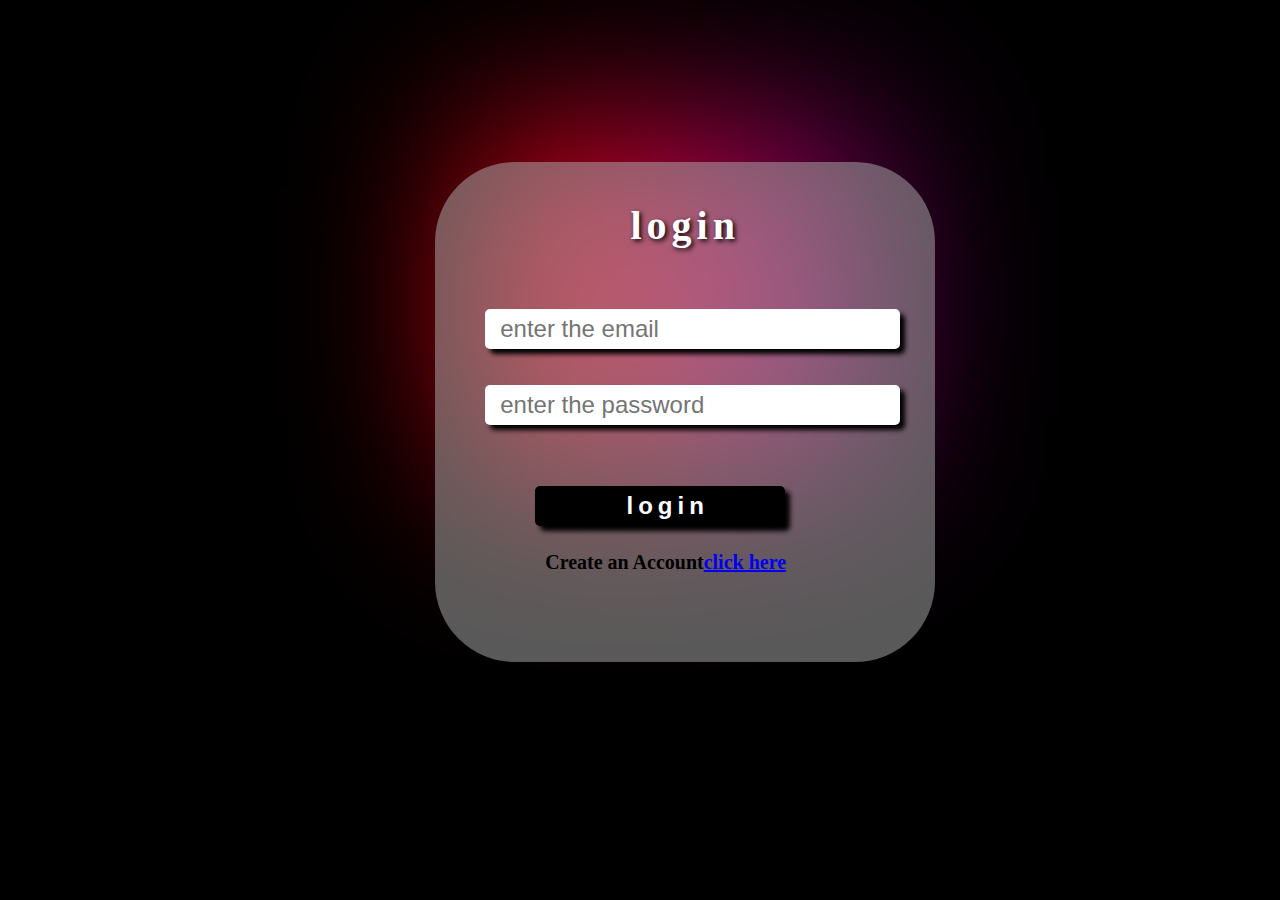
<file: login.html>
<!DOCTYPE html>
<html lang="en">
<head>
    <title>Document</title>
    <link rel="stylesheet" href="./login.css">
    <script src="./login.js" defer></script>
</head>
<body>
    <div id="glowcoloreffect">
    </div>
    <div id="login">
        <h1>login</h1>
        <input class="a" placeholder="enter the email" type="email" required>
        <br><br><br>
        <input class="a" placeholder="enter the password" type="password" required>
        <br><br><br>
        <h4 id="message"></h4>
        <input id="button" type="submit" value="login" onclick="loginfun()">
        <h4 id="createAccount">Create an Account<a href="./Signup.html">click here</a></h4>
    </div>
</body>
</html>
</file>
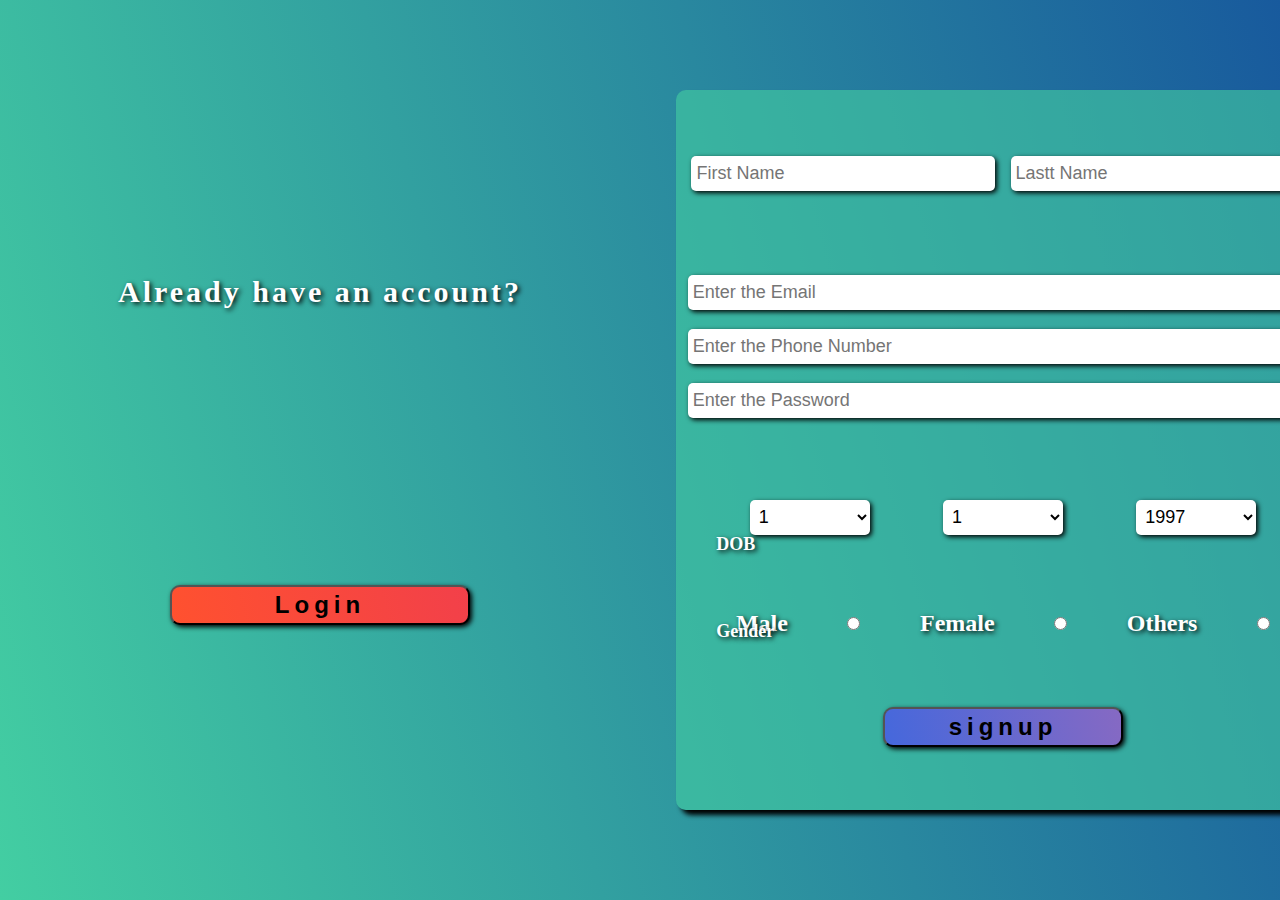
<file: Signup.html>
<!DOCTYPE html>
<html lang="en">
<head>
    <title>Blog-Signup</title>
    <link rel="stylesheet" href="./Signup.css">
    <script src="./Signup.js" defer></script>
</head>
<body>
    <div id="login">
        <h4>Already have an account?</h4>
        <a href="./login.html"><input type="button"   value="Login" id="loginButton"></a>
    </div>
    <form>
    <div id="signup">
        <div id="container">

            <div id="subcontainer1">
                <input class="namesInput" type="text" placeholder="First Name" required>
                <input class="namesInput" type="text" placeholder="Lastt Name" required>
            </div>
            <div id="subcontainer2">
                <input class="infoInput" type="email" placeholder="Enter the Email" required>
                <input class="infoInput" type="tel" placeholder="Enter the Phone Number" required>
                <input class="infoInput" type="password" placeholder="Enter the Password" required>
            </div>
            <h1 id="dob">DOB</h1>
            <div id="subcontainer3">
                <select id="day">
                    <option>1</option>
                    <option>2</option>
                    <option>3</option>
                    <option>4</option>
                    <option>5</option>
                    <option>6</option>
                    <option>7</option>
                    <option>8</option>
                    <option>9</option>
                    <option>10</option>
                    <option>11</option>
                    <option>12</option>
                    <option>13</option>
                    <option>14</option>
                    <option>15</option>
                    <option>16</option>
                    <option>17</option>
                    <option>18</option>
                    <option>19</option>
                    <option>20</option>
                    <option>21</option>
                    <option>22</option>
                    <option>23</option>
                    <option>24</option>
                    <option>25</option>
                    <option>26</option>
                    <option>27</option>
                    <option>28</option>
                    <option>29</option>
                    <option>30</option>
                    <option>31</option>
                </select>
                <select id="month">
                    <option>1</option>
                    <option>2</option>
                    <option>3</option>
                    <option>4</option>
                    <option>5</option>
                    <option>6</option>
                    <option>7</option>
                    <option>8</option>
                    <option>9</option>
                    <option>10</option>
                    <option>11</option>
                    <option>12</option>
                </select>
                <select id="year">
                    <option>1997</option>
                    <option>1998</option>
                    <option>1999</option>
                    <option>2000</option>
                    <option>2001</option>
                    <option>2002</option>
                </select>
            </div>
            <h4 id="gen">Gender</h4>
            <div id="subcontainer5">
                <label>Male</label>
                <input type="radio" name="gen" oninput="gender('male')">
                <label>Female</label>
                <input type="radio" name="gen" oninput="gender('female')">
                <label>Others</label>
                <input type="radio" name="gen" oninput="gender('others')">
            </div>
            <div id="subcontainer4">
                <input  id="signupButton" type="submit" value="signup" onclick="storeData()">
            </div>
        </div>
    </div>
</form>
</body>
</html>
</file>
<file: login.css>
*{
    padding: 0px;
    margin: 0px;
}
body{
    background-color: black;
}
#glowcoloreffect{
    width: 400px;
    height: 350px;
    margin-top: 10%;
    margin-left: 37%;
    background-image: linear-gradient(90deg,red,purple,plum,darkblue,plum,purple,red);
    background-size: 600%;
    background-position: 600%;
    filter: blur(90px);
    animation-name: colorchange;
    animation-duration: 10s;
    animation-timing-function: linear;
    animation-iteration-count: infinite;
}
@keyframes colorchange {
    from{
        background-position: 700%;
    }
    to{
        background-position: 0%;
    }
}
#login{
    width: 500px;
    height: 500px;
    background-color: rgba(173, 173, 173, 0.514);
    position: absolute;
    top: 18%;
    left:34%;
    border-radius: 80px;
    box-shadow: 5px,5px,5px black;
}
h1{
    position: relative;
    text-align: center;
    top: 40px;
    font-size: 40px;
    color: white;
    letter-spacing: 5px;
    text-shadow: 2px 2px 5px black;
}
.a,#button{
    width: 80%;
    height: 40px;
    border-radius: 5px;
    border: none;
    outline: none;
    font-size: 24px;
    position: relative;
    top: 20%;
    left: 10%;
    padding-left: 15px;
    box-shadow: 5px 5px 5px black;
    /* background-color: black; */
}
#button{
    width: 50%;
    top: 25%;
    height: 40px;
    left: 20%;
    font-weight: bold;
    letter-spacing: 5px;
    color: white;
    background-color: black;
    cursor: pointer;
}
#message{
    font-size: 25px;
    position: relative;
    top: 100px;
    color: red;
    left: 80px;
}
#createAccount{
    font-size: 20px;
    position: relative;
    top: 150px;
    left: 110px;
}
</file>
<file: Signup.css>
*{
    padding: 0px;
    margin: 0px;
}
body{
    background-image: linear-gradient(75deg,#43cea2,#185a9d);
    display: flex;
}
#login{
    width:50%;
    height:100vh;
    display: flex;
    flex-direction: column;
    justify-content: space-evenly;
    align-items: center;
    font-size: 30px;
    color: white;
    letter-spacing: 3px;
    text-shadow: 2px 2px 5px black;
}
#signup{
    width:150%;
    height:100vh;
    display: flex;
    justify-content: center;
    align-items: center;
}
#loginButton,#signupButton{
    width: 300px;
    height: 40px;
    border-radius: 10px;
    color: black;
    box-shadow: 2px 2px 5px black;
    font-weight: bold;
    letter-spacing: 5px;
    font-size: 24px;
    background-image: linear-gradient(75deg,#ff512f , #dd2476);
    background-size: 800px;
    background-position: 800px;
    transition: all 0.2s;
}
#loginButton:hover,#signupButton:hover{
    animation: buttonAnimation 2s infinite linear;
    cursor: pointer;
    transform: scale(1.2);
}
@keyframes buttonAnimation{
    from{
        background-position: 800px;
    }
    to{
        background-position: 0px;
    }
}
#container{
  width: 90%;
  height: 80%;
  background-color: #43cea29b;
  border-radius: 10px;
  display: flex;
  box-shadow: 5px 5px 5px black;
  flex-direction: column;
  justify-content: space-evenly;
  align-items: center;
  position: relative;
}
#form1{
  display: flex;
  justify-content: space-evenly;
  align-items: center;

}
#subcontainer1{
    display: flex;
    justify-content: space-evenly;
    align-items: center;
    width: 100%;
    height: 40px;
}
.namesInput,.infoInput,select{
    width: 45%;
    height: 25px;
    background-color: white;
    border: none;
    outline: none;
    padding: 5px;
    border-radius: 5px;
    box-shadow: 2px 2px 5px black;
    font-size: 18px;
}
#subcontainer2{
    display: flex;
    height: 180px;
    width: 100%;
    flex-direction: column;
    justify-content: space-evenly;
    align-items: center;
}
.infoInput{
    width: 95%;
    height: 25px;
}
#subcontainer3,#subcontainer5{
    width: 100%;
    height: 40px;
    display: flex;
    flex-wrap: wrap;
    justify-content: space-evenly;
}
select{
    width: 120px;
    height:35px ;
}
#dob,#gen{
    font-size: 18px;
    color: white;
    position: absolute;
    bottom: 255px;
    left: 40px;
    text-shadow: 2px 2px 5px black;
}
#subcontainer5{
    align-items: center;
    font-size: 24px;
    color: white;
    font-weight: bold;
    text-shadow: 2px 2px 5px black;
}
#gen{
    bottom: 168px;
}
#signupButton{
    width: 240px;
    height: 40px;
    background-image: linear-gradient(75deg,#4568dc,#b06ab3,#4568dc);
}
</file>
